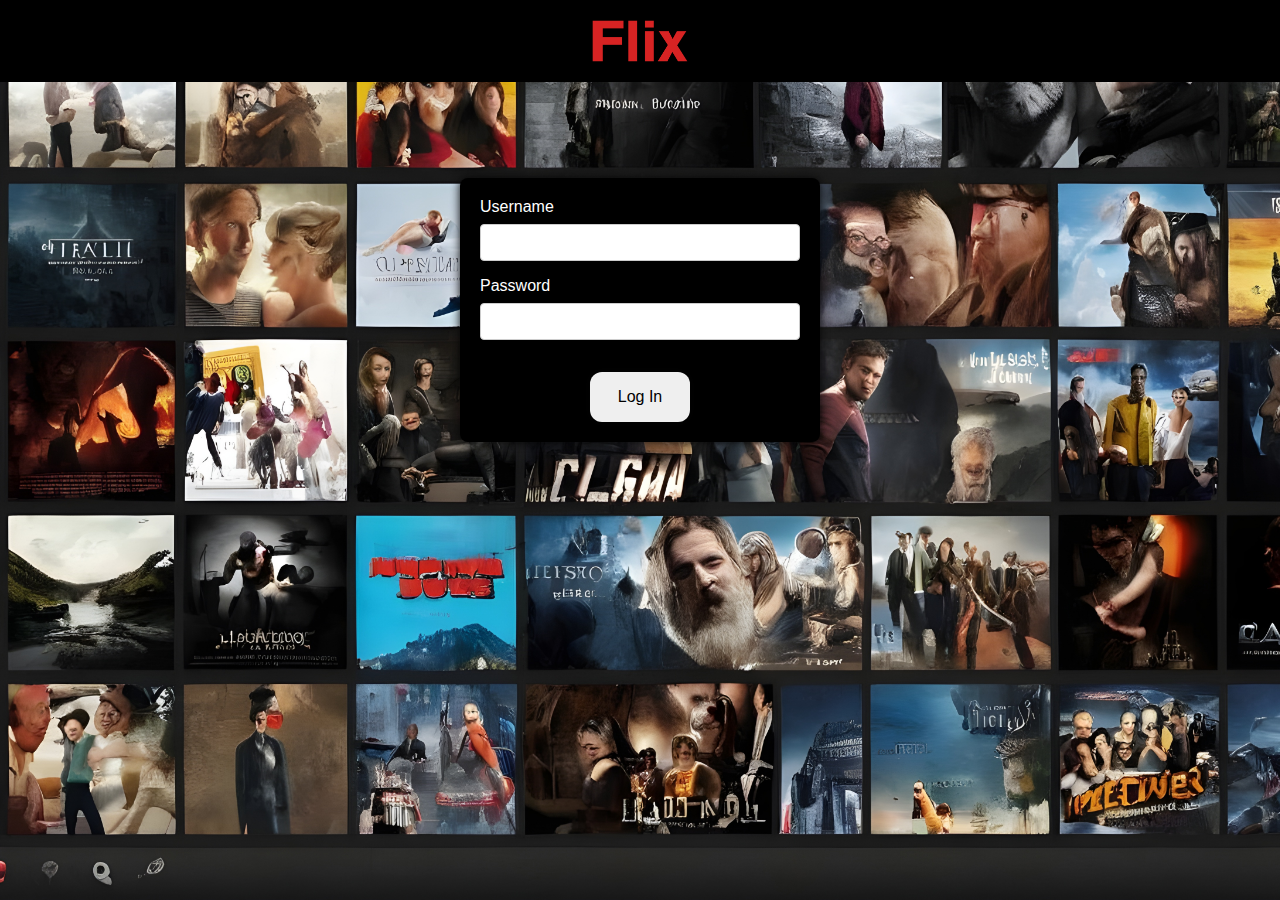
<file: index.html>
<!DOCTYPE html>
<html lang="en">
<head>
    <meta charset="UTF-8">
    <meta name="viewport" content="width=device-width, initial-scale=1.0">
    <meta http-equiv="X-UA-Compatible" content="ie=edge">
    <title>Flix</title>
    <link rel="stylesheet" href="style.css">
    <link rel="preconnect" href="https://fonts.googleapis.com">
    <link rel="preconnect" href="https://fonts.gstatic.com" crossorigin>
    <link href="https://fonts.googleapis.com/css2?family=Roboto&display=swap" rel="stylesheet">
</head>
<body>
<div class="head">
    <img id="logoFlix" src="Color logo - no background.png" alt="logo">
</div>

<div class="loginParent ">
    <div class="login">
        <form id="loginForm" autocomplete="on">
            <label for="username">Username</label>
            <input id="username" type="text" autocomplete="username">

            <label for="password">Password</label>
            <input id="password" type="password" autocomplete="current-password">
            <div class="loginBtn">
                <button id="loginBtn" type="button">Log In</button>
            </div>
        </form>
    </div>
</div>

<script src="app.js"></script>
</body>
</html>
</file>
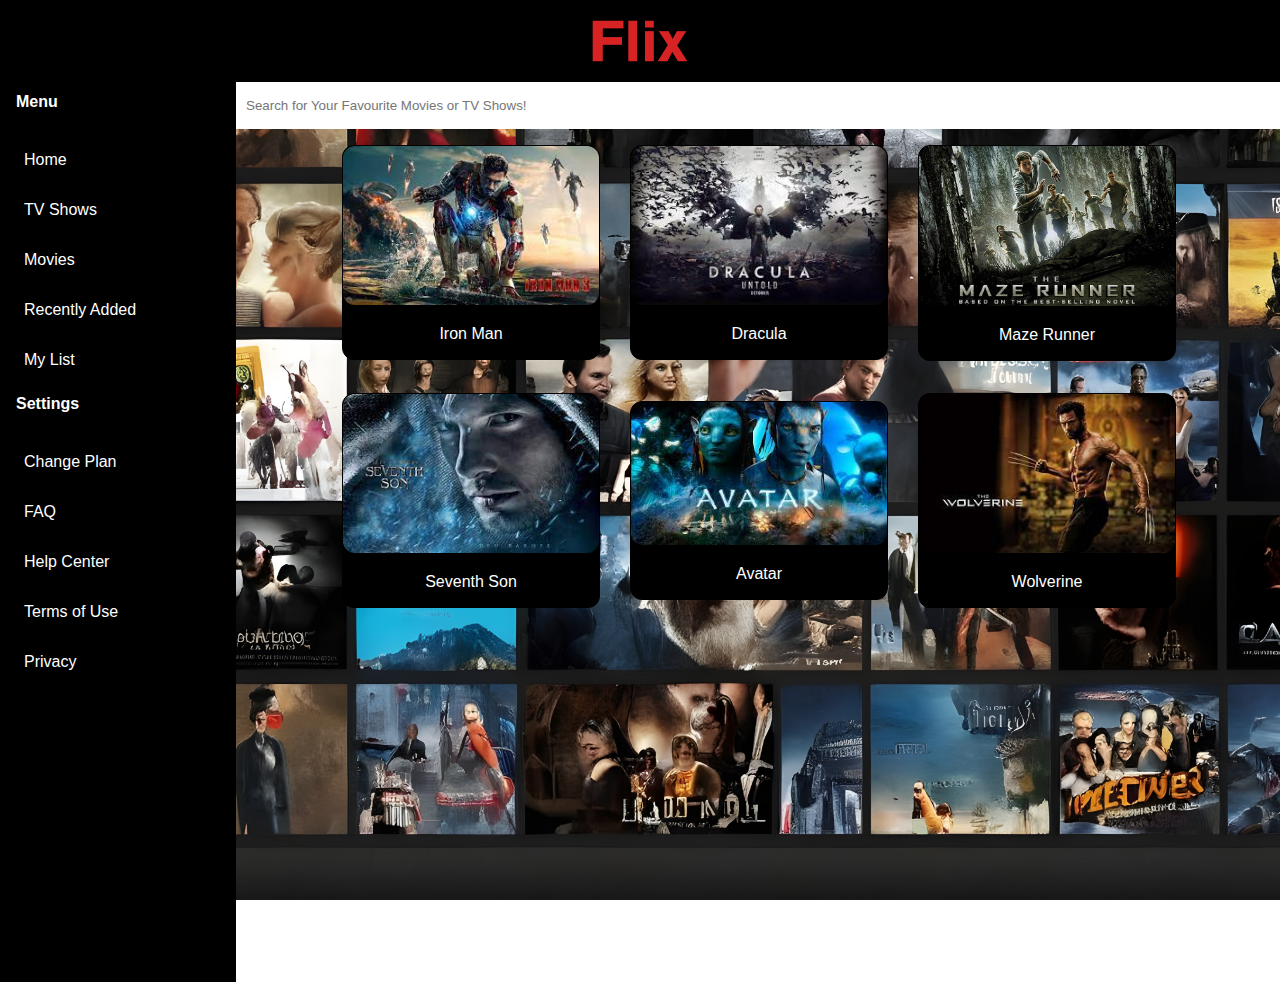
<file: app.html>
<!DOCTYPE html>
<html lang="en">
<head>
    <meta charset="UTF-8">
    <meta name="viewport" content="width=device-width, initial-scale=1.0">
    <meta http-equiv="X-UA-Compatible" content="ie=edge">
    <title>Flix</title>
    <link rel="stylesheet" href="style.css">
    <link rel="preconnect" href="https://fonts.googleapis.com">
    <link rel="preconnect" href="https://fonts.gstatic.com" crossorigin>
    <link href="https://fonts.googleapis.com/css2?family=Roboto&display=swap" rel="stylesheet">
</head>
<body>
<div class="head">
    <img id="logoFlix" src="Color logo - no background.png" alt="logo">
</div>


<div class="app">
    <div class="menu">
        <h1>Menu</h1>
        <p>Home</p>
        <p>TV Shows</p>
        <p>Movies</p>
        <p>Recently Added</p>
        <p>My List</p>
        <h1>Settings</h1>
        <p>Change Plan</p>
        <p>FAQ</p>
        <p>Help Center</p>
        <p>Terms of Use</p>
        <p>Privacy</p>
    </div>
    <div class="section">
        <div class="search">
            <input type="text" class="search-input" name="q" placeholder="Search for Your Favourite Movies or TV Shows!">
        </div>


        <div class="movies">
            <div class="movie">
                <img src="iron man.jpg" alt="ironman">
                <p>Iron Man</p>
            </div>

            <div class="movie">
                <img src="dracula.jpg" alt="ironman">
                <p>Dracula</p>
            </div>

            <div class="movie">
                <img src="maze%20runner.jpg" alt="ironman">
                <p>Maze Runner</p>
            </div>

            <div class="movie">
                <img src="seventh%20son.jpg" alt="ironman">
                <p>Seventh Son</p>
            </div>

            <div class="movie">
                <img src="avatar.jpg" alt="ironman">
                <p>Avatar</p>
            </div>

            <div class="movie">
                <img src="wolverine.jpg" alt="ironman">
                <p>Wolverine</p>
            </div>


        </div>

    </div>
</div>



<script src="app.js"></script>

</body>
</html>
</file>
<file: style.css>
body {
    margin: 0;
    padding: 0;
    height: 100vh;
    font-family: "Roboto Light", sans-serif;
    background-image: url("log-in-background-image-only-the-background-fea-upscaled.jpg");
    background-repeat: no-repeat;
    background-size: cover;
}

.logged-body {
    background-color: black;
    background-image: none;
}

.head {
    top: 0;
    left: 0;
    background-color: black;
    display: flex;
    align-items: center;
    justify-content: center;
    padding: 1em;
}

#logoFlix {
    height: 50px;
}

.hide {
    display: none;
}

.loginParent {
    margin-top: 6em;
    display: flex;
    justify-content: center;
}

.login {
    width: 20rem;
    background-color: black;
    color: white;
    padding: 20px;
    border-radius: 8px;
    box-shadow: 0 0 10px rgba(5, 5, 5, 2);
}

.loginBtn {
    display: flex;
    justify-content: center;
    align-items: center;
}

#loginBtn {
    padding: 1em;
    margin-top: 1em;
    font-size: 1em;
    width: 100px;
    border-radius: 12px;
    border: none;
    box-shadow: 0 0 10px rgba(5, 5, 5, 2);
}

#loginBtn:hover {
    background-color: black;
    color: white;
}

form {
    display: flex;
    flex-direction: column;
}

label {
    margin-bottom: 8px;
}

input {
    padding: 10px;
    margin-bottom: 16px;
    border: 1px solid #ccc;
    border-radius: 4px;
}

input:focus {
    outline: none;
    border-color: #000000;
}

.app {
    display: flex;
    flex-direction: row;
}

.menu {
    display: flex;
    flex-direction: column;
    align-items: flex-start;
    width: 20vw;
    height: 100vh;
    background-color: black;
    color: white;
}

.menu p {
    font-size: 1em;
    margin-left: 1.5em;
}

.menu h1 {
    margin-bottom: 1.5em;
    margin-left: 1em;
    font-size: 1em;
}

.section {
    display: flex;
    flex-direction: column;
}

.search {
    display: flex;
    flex-direction: row;
    justify-content: center;
    gap: 2em;
}

.search-input {
    border-radius: 0;
    height: 2em;
    border: none;
}

.search button {
    height: 2em;
}

.search .search-input {
    width: 80vw;
}

.movies {
    display: grid;
    grid-template-columns: 20vw 20vw 20vw;
    gap: 2em;
    align-items: center;
    justify-content: center;
}

.movies img {
    border-radius: 12px;
    width: 20vw;
    height: inherit;
}

.movie {
    width: 20vw;
    text-align: center;
    background-color: black;
    border: 1px solid black;
    border-radius: 12px;
    color: white;
}



@media only screen and (max-width: 800px) {
    .menu {
        display: none;
    }
    .search {
        width: 100vw;
        margin-bottom: 2em;
    }

    .search-input {
        width: 100vw;
    }

    .movies {
        grid-template-columns: 35vw 35vw;
    }

    .movies img {
        width: 35vw;
    }

    .movie {
        width: 35vw;
        border: none;
        box-shadow: 0 0 10px rgba(5, 5, 5, 2);
    }
}
</file>
